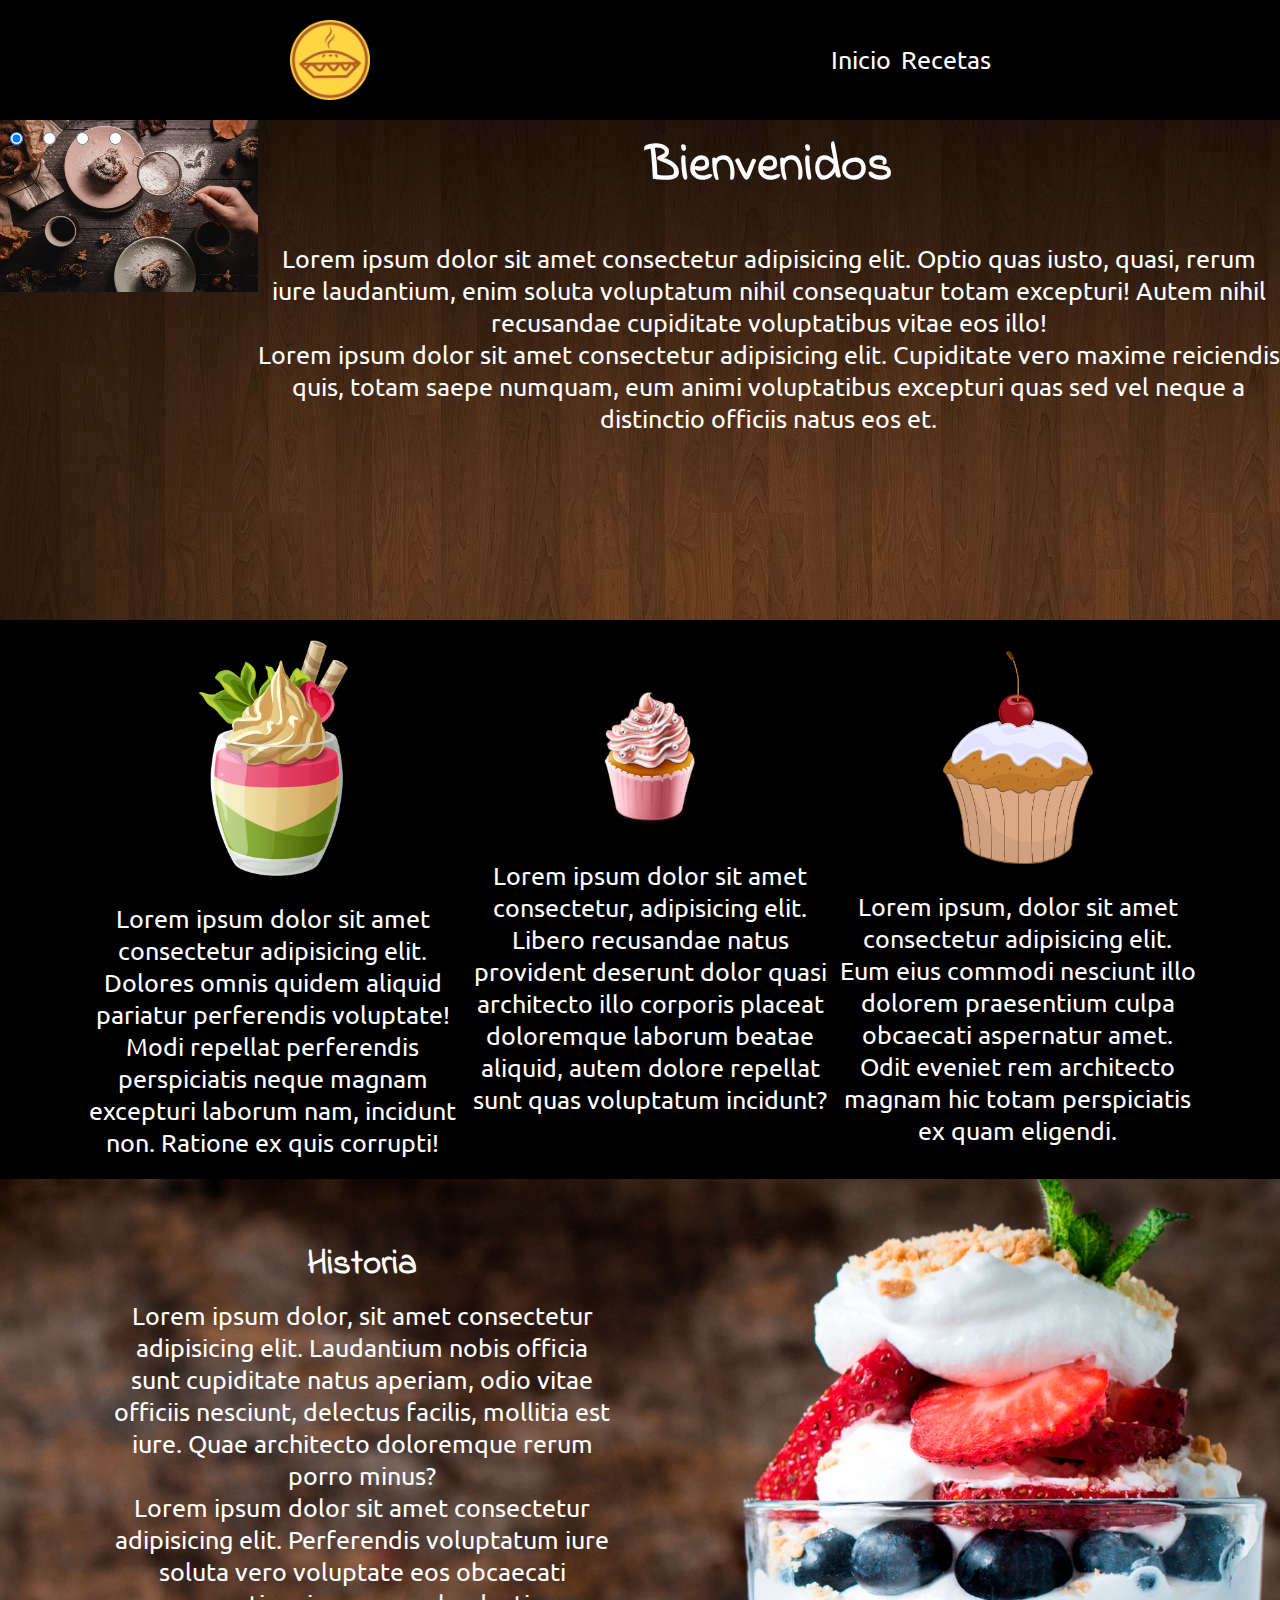
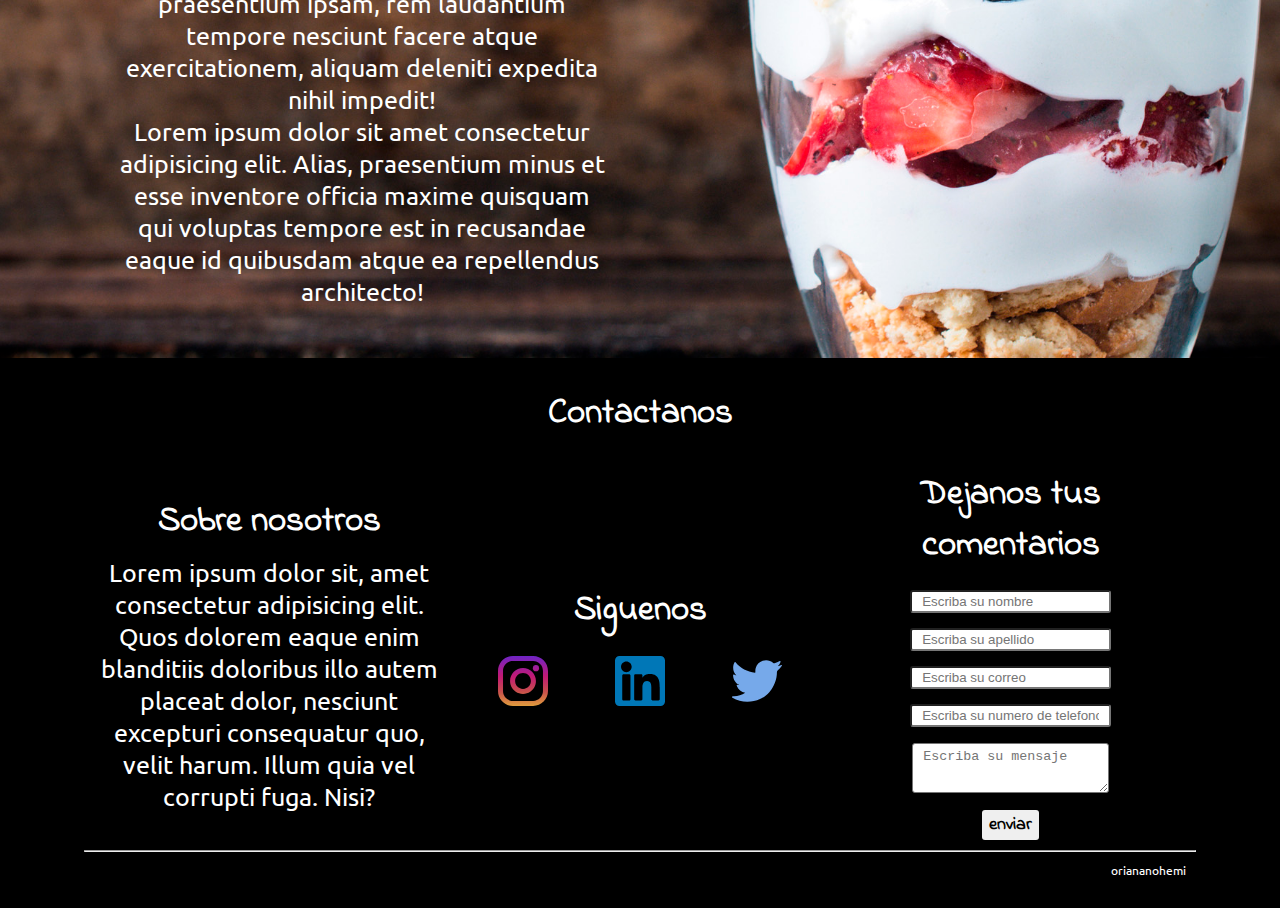
<file: index.html>
<!DOCTYPE html>
<html lang="en">

<head>
  <meta charset="UTF-8">
  <meta name="viewport" content="width=device-width, initial-scale=1.0">
  <meta http-equiv="X-UA-Compatible" content="ie=edge">
  <link rel="shortcut icon" href="./img/icon/sweetBrand.webp" type="image/x-icon">
  <link rel="stylesheet" href="./style/style.css">
  <link rel="stylesheet" href="./style/header.css">
  <link rel="stylesheet" href="./style/slider.css">
  <link rel="stylesheet" href="./style/sections.css">
  <link rel="stylesheet" href="./style/footer.css">
  <title>sweets and Goodies</title>
</head>

<body>
  <header class="header flex-container container">
    <img class="header-img" src="./img/icon/sweetBrand.webp" alt="">
    <nav class="header-nav">
      <ul class="header-list flex-container">
        <li class="header-item"><a href="#">Inicio</a></li class="header-item">
        <li class="header-item"><a href="./recetas/index.html">Recetas</a></l class="header-item" i>
      </ul>
    </nav>
  </header>
  <section class="welcome">
    <ul class="welcome-slider">
      <li>
        <input type="radio" id="slider-img1" name="slider-radio" checked>
        <label for="slider-img1"></label>
        <img class="welcome-img" src="./img/slider/preparation.jpeg" alt="">
      </li>
      <li>
        <input type="radio" id="slider-img2" name="slider-radio">
        <label for="slider-img2"></label>
        <img class="welcome-img" src="./img/slider/churros.jpeg" alt="">
      </li>
      <li>
        <input type="radio" id="slider-img3" name="slider-radio">
        <label for="slider-img3"></label>
        <img class="welcome-img" src="./img/slider/cupcake.jpeg" alt="">
      </li>
      <li>
        <input type="radio" id="slider-img4" name="slider-radio">
        <label for="slider-img4"></label>
        <img class="welcome-img" src="./img/slider/canela.jpeg" alt="">
      </li>
    </ul>
    <article class="welcome-text_container">
      <h1 class="welcome-text_title title">Bienvenidos</h1>
      <p class="welcome-paragraph">Lorem ipsum dolor sit amet consectetur adipisicing elit. Optio quas iusto,
        quasi, rerum iure laudantium, enim
        soluta voluptatum nihil consequatur totam excepturi! Autem nihil recusandae cupiditate voluptatibus vitae eos
        illo!</p>
      <p class="welcome-paragraph">Lorem ipsum dolor sit amet consectetur adipisicing elit. Cupiditate vero maxime
        reiciendis quis, totam saepe numquam, eum animi voluptatibus excepturi quas sed vel neque a distinctio officiis
        natus eos et.</p>
    </article>
  </section>
  <section class="flex-container container">
    <div class=" icon-section">
      <img class="icon-section_img" src="./img/icon/cupcakeP.png" alt="">
      <p>Lorem ipsum dolor sit amet consectetur adipisicing elit. Dolores omnis quidem aliquid pariatur perferendis
        voluptate! Modi repellat perferendis perspiciatis neque magnam excepturi laborum nam, incidunt non. Ratione ex
        quis corrupti!</p>
    </div>
    <div class="icon-section">
      <img class="icon-section_img" src="./img/icon/cupcakeP2.png" alt="">
      <p>
        Lorem ipsum dolor sit amet consectetur, adipisicing elit. Libero recusandae natus provident deserunt dolor quasi
        architecto illo corporis placeat doloremque laborum beatae aliquid, autem dolore repellat sunt quas voluptatum
        incidunt?
      </p>
    </div>
    <div class="icon-section">
      <img class="icon-section_img" src="img/icon/cupcakeP3.webp" alt="">
      <p>Lorem ipsum, dolor sit amet consectetur adipisicing elit. Eum eius commodi nesciunt illo dolorem praesentium
        culpa obcaecati aspernatur amet. Odit eveniet rem architecto magnam hic totam perspiciatis ex quam eligendi.
      </p>
    </div>
  </section>
  <section class="information-section_container">
    <div class="container">
      <div class="information-section">
        <h2 class="title">
          Historia
        </h2>
        <p>
          Lorem ipsum dolor, sit amet consectetur adipisicing elit. Laudantium nobis officia sunt cupiditate natus
          aperiam, odio vitae officiis nesciunt, delectus facilis, mollitia est iure. Quae architecto doloremque rerum
          porro minus?
        </p>
        <p>
          Lorem ipsum dolor sit amet consectetur adipisicing elit. Perferendis voluptatum iure soluta vero voluptate eos
          obcaecati praesentium ipsam, rem laudantium tempore nesciunt facere atque exercitationem, aliquam deleniti
          expedita nihil impedit!
        </p>
        <p>
          Lorem ipsum dolor sit amet consectetur adipisicing elit. Alias, praesentium minus et esse inventore officia
          maxime quisquam qui voluptas tempore est in recusandae eaque id quibusdam atque ea repellendus architecto!
        </p>
      </div>
    </div>
  </section>
  <footer class="container">
    <h2 class="title">Contactanos</h2>
    <div class="flex-container">
      <section class="footer-section">
        <h3 class="title">Sobre nosotros</h3>
        <p>
          Lorem ipsum dolor sit, amet consectetur adipisicing elit. Quos dolorem eaque enim blanditiis doloribus illo
          autem placeat dolor, nesciunt excepturi consequatur quo, velit harum. Illum quia vel corrupti fuga. Nisi?
        </p>
      </section>
      <section class="footer-section">
        <h3 class="title">Siguenos</h3>
        <div class="flex-container">
          <a href="">
            <img class="footer-img" src="./img/icon/instagram.svg" alt="">
          </a>
          <a href="">
            <img class="footer-img" src="./img/icon/linkedin.svg" alt="">
          </a>
          <a href="">
            <img class="footer-img" src="./img/icon/twitter.svg" alt="">
          </a>
        </div>
      </section>
      <section class="footer-section">
        <h3 class="title">Dejanos tus comentarios</h3>
        <form action="">
          <input class="form-item" type="text" name="name" placeholder="Escriba su nombre">
          <input class="form-item" type="text" name="lastName" placeholder="Escriba su apellido">
          <input class="form-item" type="email" name="email" placeholder="Escriba su correo">
          <input class="form-item" type="text" name="telephone" placeholder="Escriba su numero de telefono">
          <textarea class="text-area" name="message" placeholder="Escriba su mensaje"></textarea>
          <input class="button" type="button" value="enviar" id="button">
        </form>
      </section>
    </div>
    <hr style="color: white;">
    <section class="copyright">
        <a href="https://github.com/oriananohemi">oriananohemi</a>
    </section>
  </footer>
</body>

</html>
</file>
<file: style/style.css>
@import url('https://fonts.googleapis.com/css?family=Indie+Flower|Ubuntu&display=swap');

/* ELIMINAR ESTILOS POR DEFECTO DEL BROWSER */

* {
  box-sizing: border-box;
  margin: 0;
  padding: 0;
}

a {
  color: inherit;
  text-decoration: none;
}

ul {
  list-style: none;
}

/* ESTILOS GENERALES DE LA PAGINA */

body {
  color: white;
  background-color: black;
  font-family: 'Ubuntu', sans-serif;
  font-size: 25px;
  text-align: center;
}

.container {
  padding: 20px;
  margin: 0 auto;
  width: 90%;
}

.flex-container {
  align-items: center;
  display: flex;
  justify-content: space-around;
}

.title {
  font-family: 'Indie Flower', cursive;
  font-size: 35px;
  padding: 10px 0;
}

.card-shadow:hover {
  box-shadow: 0 12px 16px rgba(0, 0, 0, .2);
  transform: translateY(10px);
  transition:  all 0.5s ease-out;
}

@media(max-width: 1020px) {
  body{
    font-size: 20px;
  }

  .title {
    font-size: 25px;
  }

  .flex-container {
    flex-wrap: wrap;
  }
}

@media (max-width: 920px) {
  .container {
    padding: 10px;
    width: 100%;
  }
}

@media (max-width: 620px) and (orientation: portrait)  {
  body{
    font-size: 18px;
  }
  .title {
    font-size: 20px;
  }
}
</file>
<file: style/header.css>
/* ESTILOS PARA EL HEADER */
.header {
  padding: 20px 0;
}

.header-img {
  max-width: 80px;
}

.header-item {
  cursor: pointer;
  margin-left: 10px;
}

.header-item:hover {
  transform: translateY(-10px);
  transition: all .5s ease-in-out;
}

@media (max-width: 1020px){

}

@media (max-width: 920px) {
}

@media (max-width: 620px) and (orientation: portrait)  {

}
</file>
<file: style/slider.css>
/* ESTILOS DEL SLIDER */

.welcome {
  background-image: url(../img/slider/background.jpg);
  display: flex;
  justify-content: space-around; 
}

.welcome-slider {
  display: flex;
  flex: 1 1 50%;
  position: relative;
  min-height: 500px;
}

.welcome-img {
  left: 0;
  opacity: 0;
  position: absolute;
  transition: all 0.5s ease-out;
  top: 0;
  max-width: 100%;
  max-height: 100%;
}

.welcome-slider input[type="radio"] {
  margin: 10px;
  position: relative;
  z-index: 100;
}

.welcome-slider input[type="radio"]:checked ~ .welcome-img {
  opacity: 1;
}

.welcome-text {
  flex: 1 1 50%;
  padding: 50px;
}

.welcome-text_title {
  font-size: 50px;
  margin-bottom: 30px ;
}

.welcome-text-paragraph {
  margin-bottom: 10px;
  padding: 10px;
}

@media (max-width:1020) {
  .welcome-text_title {
    font-size: 30px;
    margin-bottom: 10px ;
  }
}

@media (max-width:920px) {
   .welcome {
    flex-wrap: wrap;
  }

  .welcome-text {
    flex: 1 1 100%;
    padding: 20px;
}

  .welcome-slider {
    min-height: 600px;
  }
}

@media (max-width:800px) {
  .welcome-slider {
    min-height: 500px ;
  }
}

@media (max-width: 620px) {
  .welcome-slider {
    min-height: 400px ;
  }
}

@media (max-width:400) {
.welcome-slider {
  min-height: 300px;
}
}
</file>
<file: style/sections.css>
.icon-section_container {
  /* background-image: url(../img/fondo.jpg);
  border: 1px groove snow; */
  margin: 10px;
  padding: 50px;
}

.icon-section_img {
  padding-bottom: 20px;
  width: 150px;
}

.icon-section_img:hover {
  transform: rotateZ(45deg);
  transition:  all 0.5s ease-out;
}

.information-section_container {
  background-image: url(../img/postres.jpg);
  background-repeat: no-repeat;
  background-size: cover;
  background-position: center center;
}

.information-section {
  padding: 30px;
  width: 50%;
}

@media (max-width: 720px) and (orientation: portrait) {
.icon-section_img {
  width: 80px;
}

.icon-section_container {
  padding: 10;
}

.information-section {
  padding: 30px;
  width: 90%;
}

}

@media (max-width: 1020px){

}

@media (max-width: 920px) {
.information-section {
  padding: 20px;
  width: 80%;
}
}

@media (max-width: 620px) and (orientation: portrait)  {

}
</file>
<file: style/footer.css>
.footer-section {
  padding: 10px;
  flex: 1 1 33.3%;
}

.form-item {
  border-radius: 3px;
  padding: 2px 10px;
  margin: 6px 0;
}

.text-area {
  border-radius: 3px;
  padding: 5px 10px;
  height: 50px;
  margin: 10px 0;
}

.button {
  font-family: 'Indie Flower', cursive;
  font-size: 18px;
  font-weight: 600;
  border-radius: 3px;
  border: none;
  display: block;
  margin: 0 auto;
  padding: 2px 7px;
}

.copyright {
  font-size: 12px;
  padding: 10px;
  text-align: end;
}

.footer-img {
  margin: 10px 0 ;
  width: 50px;
}

@media (max-width: 1020px){

}

@media (max-width: 920px) {
  .footer-section {
  flex: 1 1 100%;
}

.form-item {
  margin: 5px;
}

.text-area {
  display: block;
  margin: 10px auto;
}

.copyright {
  font-size: 10px;
  padding: 15px;
  text-align: center;
}
}

@media (max-width: 620px) and (orientation: portrait)  {

}
</file>
